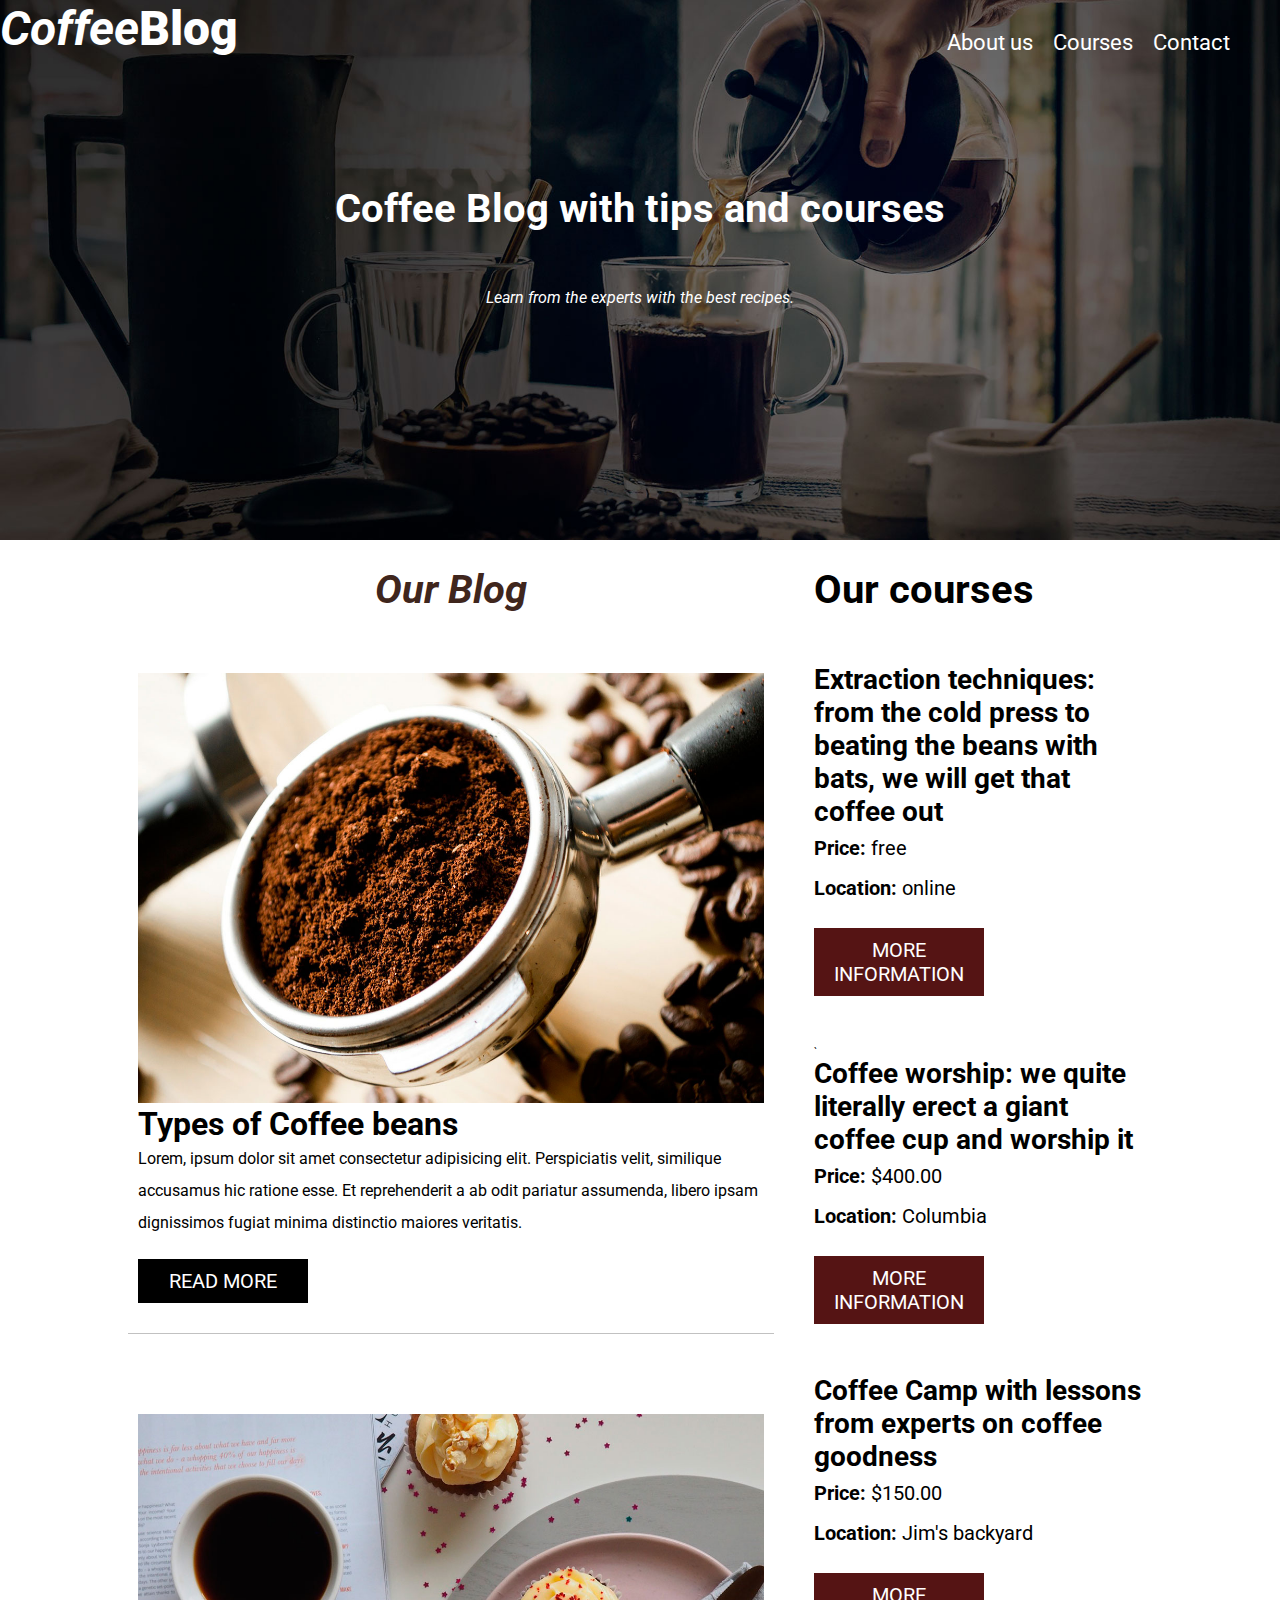
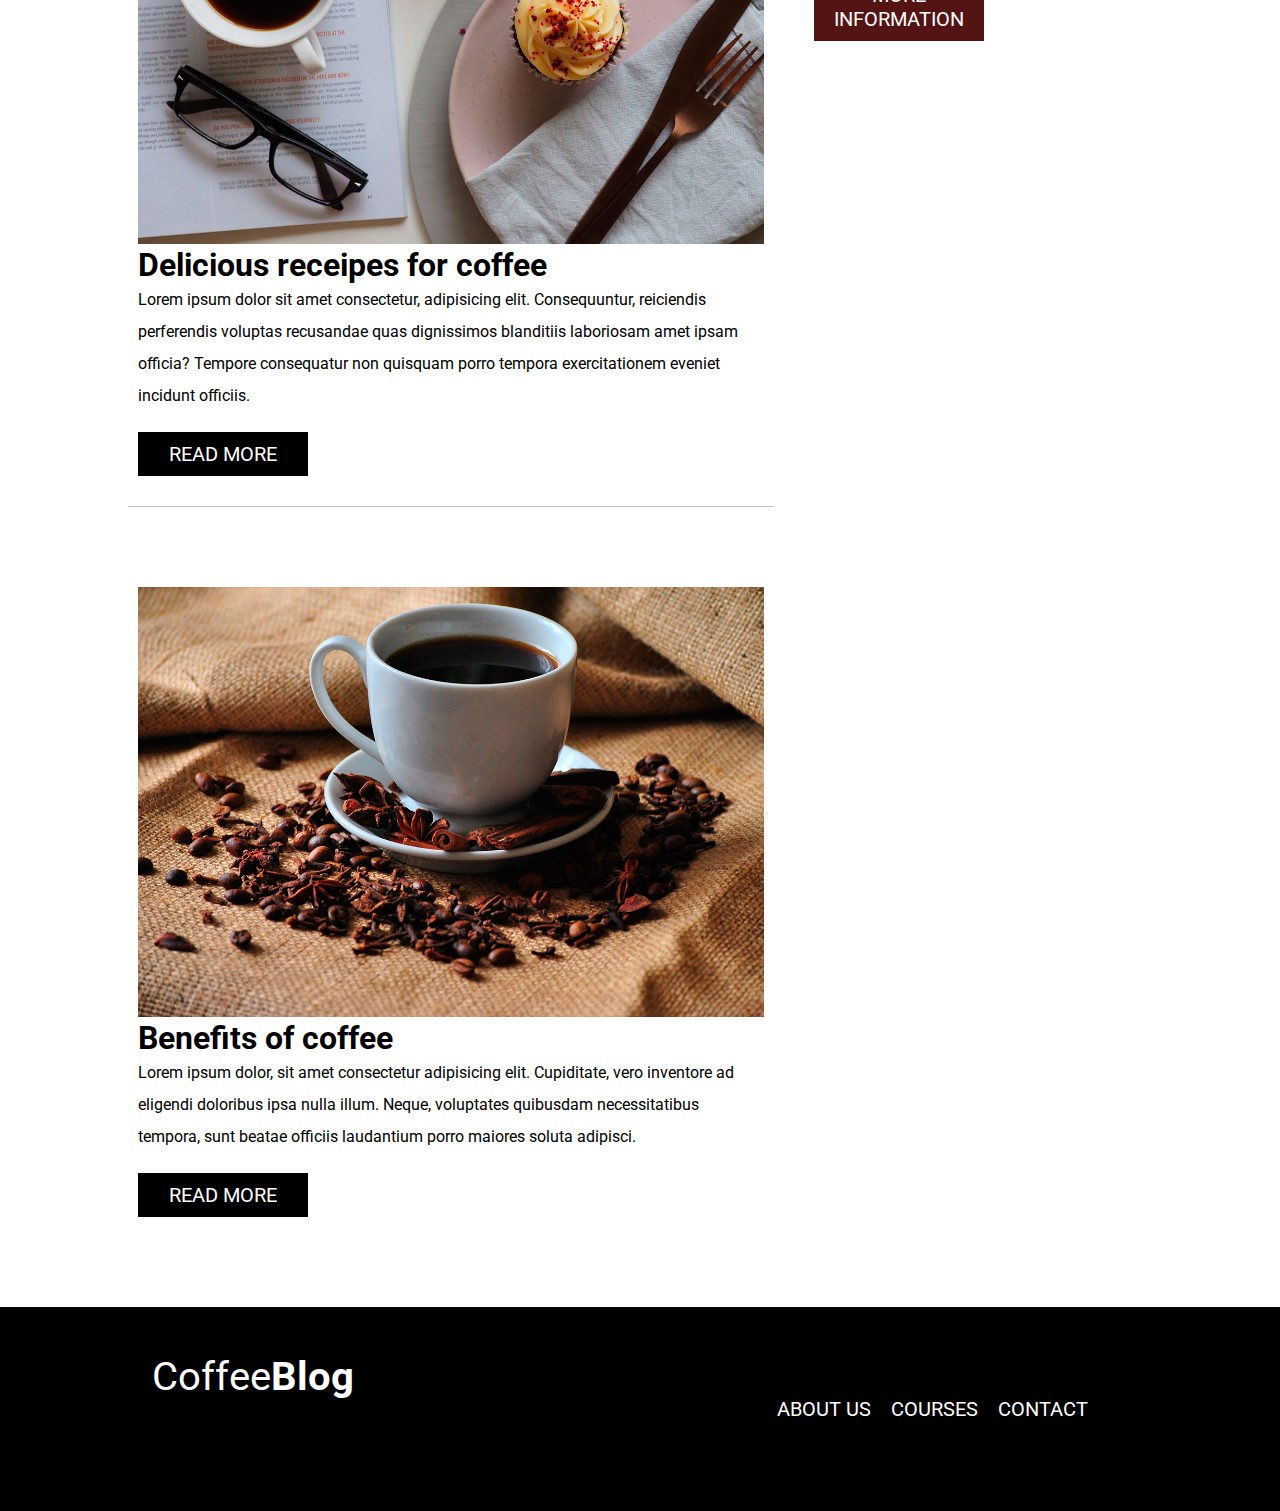
<file: index.html>
<!DOCTYPE html>
<html lang="en">
<head>
    <meta charset="UTF-8">
    <meta http-equiv="X-UA-Compatible" content="IE=edge">
    <meta name="viewport" content="width=device-width, initial-scale=1.0">
    <link rel="preconnect" href="https://fonts.gstatic.com">
    <link href="https://fonts.googleapis.com/css2?family=Roboto:wght@300;400;700&display=swap" rel="stylesheet">
    <link rel="stylesheet" href="css/style.css">
    <title>Coffee Blog</title>
</head>
<body>
    <header class="header-container">
        <div class="site-header-container">
        <div class=bar>
            <h1><a href="index.html"><em>Coffee</em><strong>Blog</strong></a></h1>

            <nav class="menu">
                <a href="about.html">About us</a>
                <a href="courses.html">Courses</a>
                <a href="contact.html">Contact</a>
            </nav>
        </div>
        <div class="text-header">
            <h2 class="center">Coffee Blog with tips and courses</h2>
            <p class="center"><em>Learn from the experts with the best recipes.</em></p>
        </div>
        </div>
    </header>

    <div class="main-container container">
        <div class="flex-wrap">
            <main class="blog">
                <h2 class="center"><em>Our Blog</em></h2>

                <!-- blog 1 -->
                <article class="blog-entry">
                    <img src="img/blog1.jpg" alt="Picture of the blog">
                    <h3>Types of Coffee beans</h3>
                    <p>Lorem, ipsum dolor sit amet consectetur adipisicing elit. Perspiciatis velit, similique accusamus hic ratione esse. Et reprehenderit a ab odit pariatur assumenda, libero ipsam dignissimos fugiat minima distinctio maiores veritatis.</p>
                    <a class="btn btn-read btn-r" href="#">Read more</a>
                </article>

                <!-- blog 2 -->
                <article class="blog-entry">  
                    <img src="img/blog2.jpg" alt="Picture of the blog">
                    <h3>Delicious receipes for coffee</h3>
                    <p>Lorem ipsum dolor sit amet consectetur, adipisicing elit. Consequuntur, reiciendis perferendis voluptas recusandae quas dignissimos blanditiis laboriosam amet ipsam officia? Tempore consequatur non quisquam porro tempora exercitationem eveniet incidunt officiis.</p>
                    <a class="btn btn-read btn-r" href="#">Read more</a>
                </article>

                <!-- blog 3 -->
                <article class="blog-entry">
                    <img src="img/blog3.jpg" alt="picture of the blog">
                    <h3>Benefits of coffee</h3>
                    <p>Lorem ipsum dolor, sit amet consectetur adipisicing elit. Cupiditate, vero inventore ad eligendi doloribus ipsa nulla illum. Neque, voluptates quibusdam necessitatibus tempora, sunt beatae officiis laudantium porro maiores soluta adipisci.</p>
                    <a class="btn btn-read btn-r" href="#">Read more</a>
                </article>
            </main>

            <aside class="courses">
                    <h2>Our courses</h2>
                    <ul>
                        <li>
                            <h4>Extraction techniques: from the cold press to beating the beans with bats, we will get that coffee out</h4>
                            <p><strong>Price:</strong> free</p>
                            <p><strong>Location:</strong> online</p>
                            <a href="#" class="btn btn-ind btn-r">More Information</a>
                        </li>
                        <li>
                        `   <h4>Coffee worship: we quite literally erect a giant coffee cup and worship it</h4>
                            <p><strong>Price:</strong> $400.00</p>
                            <p><strong>Location:</strong> Columbia</p>
                        </li>
                        <a href="#" class="btn btn-ind btn-r">More Information</a>
                        </li>
                        <li>
                            <h4>Coffee Camp with lessons from experts on coffee goodness</h4>
                            <p><strong>Price:</strong> $150.00</p>
                            <p><strong>Location:</strong> Jim's backyard</p>
                            <a href="#" class="btn btn-ind btn-r">More Information</a>
                        </li>
                    </ul>
            </aside>
        </div>
    </div> <!-- main-container -->

    <div class="media-footer">
    <footer class="site-footer">
        <div class="foot-locker">
        <p class="center"><a href="index.html">Coffee<strong>Blog</strong></a></p>
        
        <nav>
            <a class="btn btn-read" href="about.html">About us</a>
            <a class="btn btn-read" href="courses.html">Courses</a>
            <a class="btn btn-read" href="contact.html">Contact</a>
        </nav>
        </div>
    </footer>
    </div>
</body>
</html>
</file>
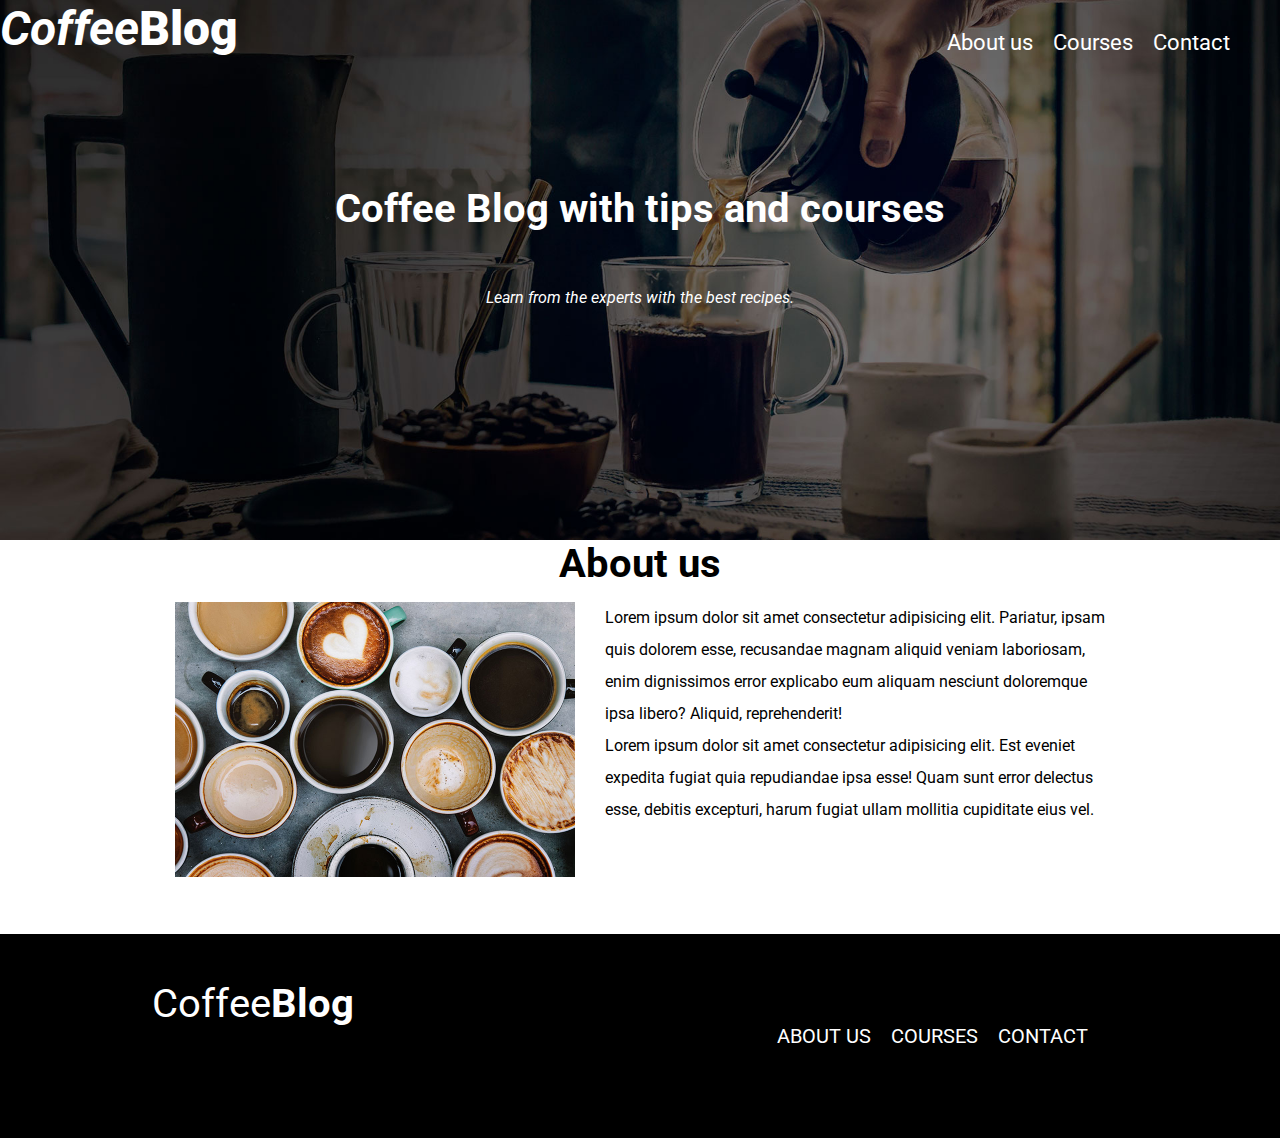
<file: about.html>
<!DOCTYPE html>
<html lang="en">
<head>
    <meta charset="UTF-8">
    <meta http-equiv="X-UA-Compatible" content="IE=edge">
    <meta name="viewport" content="width=device-width, initial-scale=1.0">
    <link rel="preconnect" href="https://fonts.gstatic.com">
    <link href="https://fonts.googleapis.com/css2?family=Roboto:wght@300;400;700&display=swap" rel="stylesheet">
    <link rel="stylesheet" href="css/style.css">
    <title>Coffee Blog</title>
</head>
<body>
    <header class="header-container">
        <div class="site-header-container">
        <div class="bar">
            <h1><a href="index.html"><em>Coffee</em><strong>Blog</strong></a></h1>
            
            <nav class="menu">
                <a href="about.html">About us</a>
                <a href="courses.html">Courses</a>
                <a href="contact.html">Contact</a>
            </nav>
        </div>
        <div class="text-header">
            <h2 class="center">Coffee Blog with tips and courses</h2>
            <p class="center"><em>Learn from the experts with the best recipes.</em></p>
        </div>
        </div>
    </header>

    <main class=container>
        <h2 class="center">About us</h2>
        <div class="about-flex"> 
        <div><img src="../img/us.jpg" alt="picture of lots of coffee cups" class="about-img"> </div><!--img-->
        <div class=about-text>
            <p>Lorem ipsum dolor sit amet consectetur adipisicing elit. Pariatur, ipsam quis dolorem esse, recusandae magnam aliquid veniam laboriosam, enim dignissimos error explicabo eum aliquam nesciunt doloremque ipsa libero? Aliquid, reprehenderit!</p>
            <p>Lorem ipsum dolor sit amet consectetur adipisicing elit. Est eveniet expedita fugiat quia repudiandae ipsa esse! Quam sunt error delectus esse, debitis excepturi, harum fugiat ullam mollitia cupiditate eius vel.</p>

        </div>
        </div><!--container-->
    </main>

    <footer class="site-footer">
        <div class="foot-locker">
        <p class="center"><a href="index.html">Coffee<strong>Blog</strong></a></p>
        
        <nav>
            <a class="btn btn-read" href="about.html">About us</a>
            <a class="btn btn-read" href="courses.html">Courses</a>
            <a class="btn btn-read" href="contact.html">Contact</a>
        </nav>
        </div>
    </footer>
</body>
</html>
</file>
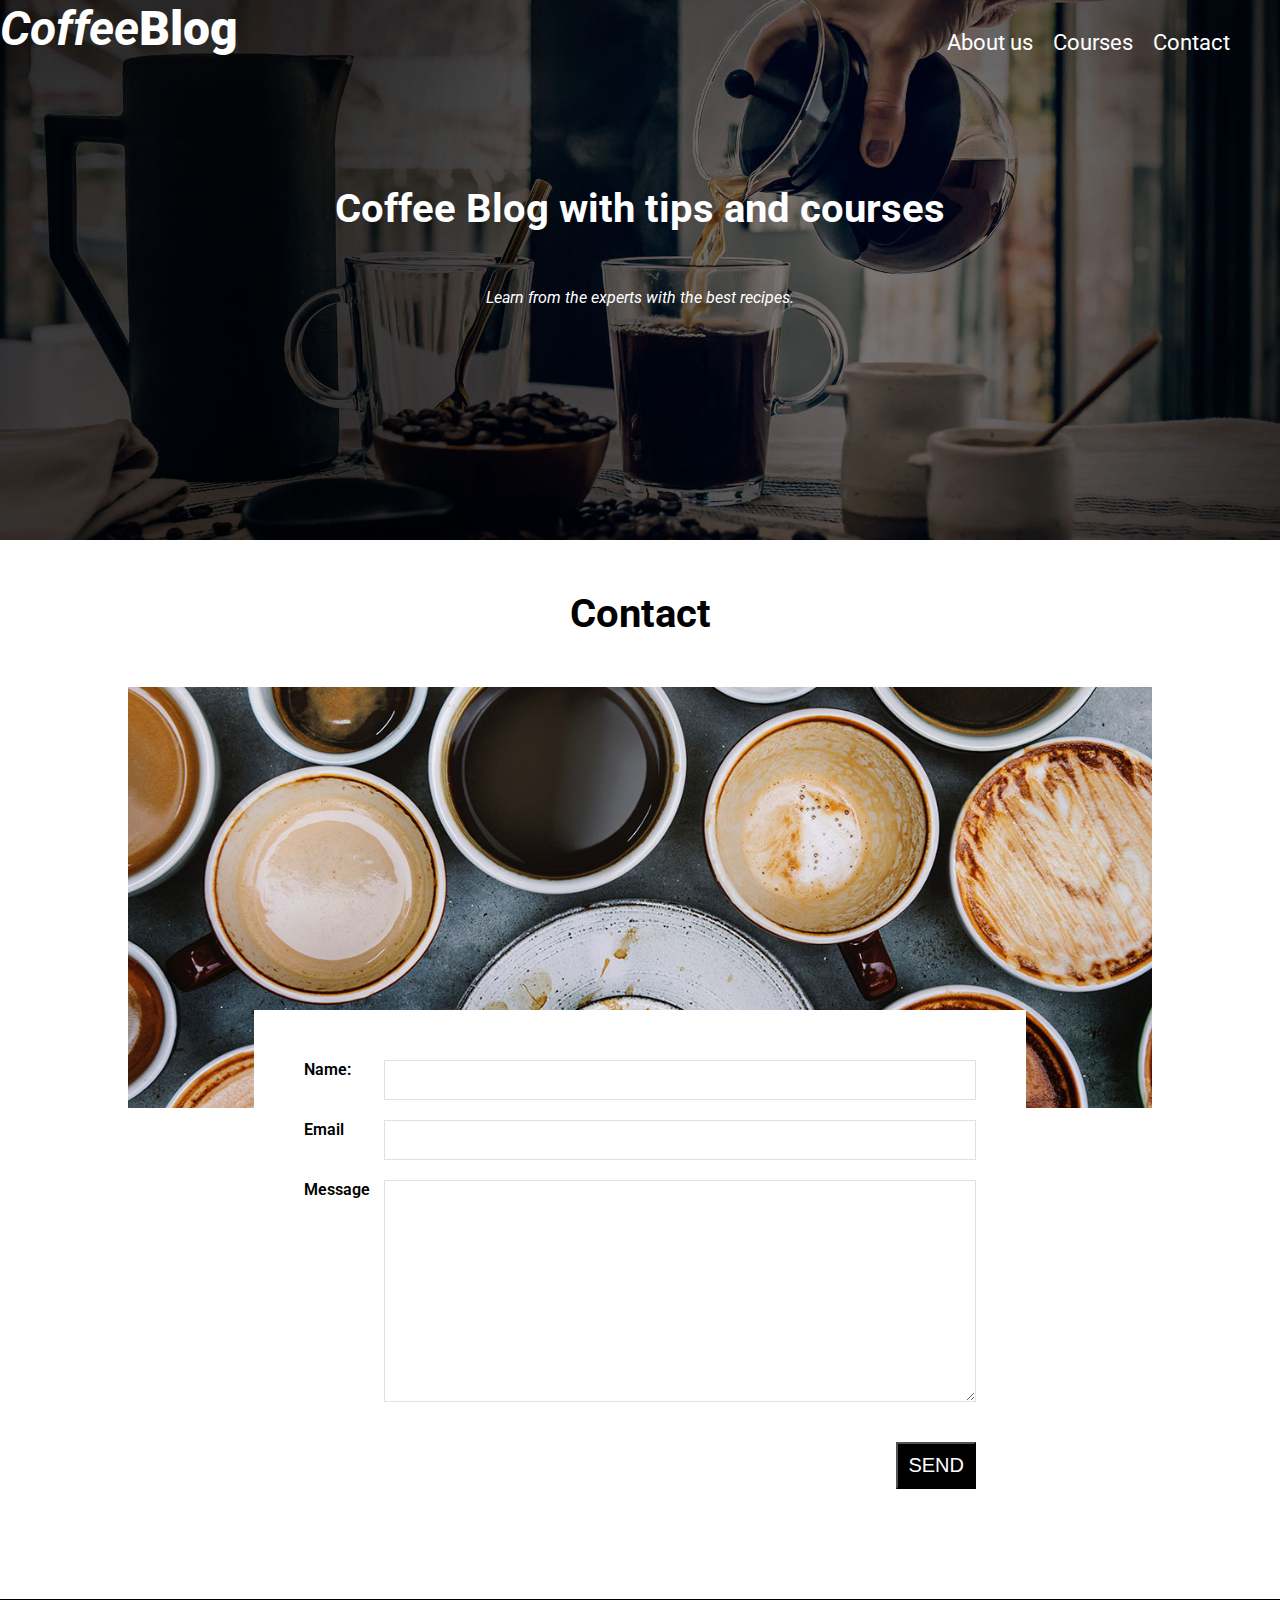
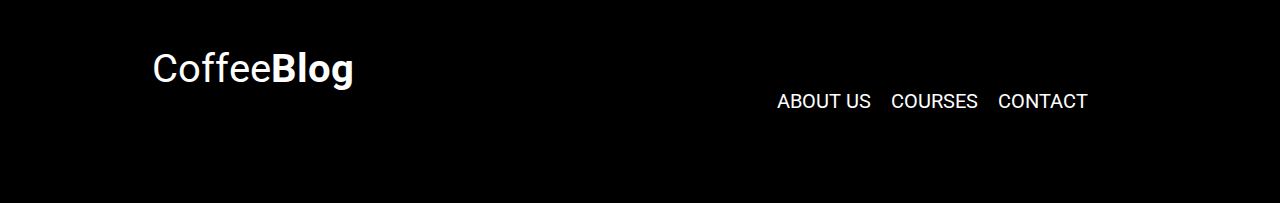
<file: contact.html>
<!DOCTYPE html>
<html lang="en">
<head>
    <meta charset="UTF-8">
    <meta http-equiv="X-UA-Compatible" content="IE=edge">
    <meta name="viewport" content="width=device-width, initial-scale=1.0">
    <link rel="preconnect" href="https://fonts.gstatic.com">
    <link href="https://fonts.googleapis.com/css2?family=Roboto:wght@300;400;700&display=swap" rel="stylesheet">
    <link rel="stylesheet" href="css/style.css">
    <title>Coffee Blog</title>
</head>
<body>
    <header class="header-container">
        <div class="site-header-container">
        <div class=bar>
            <h1><a href="index.html"><em>Coffee</em><strong>Blog</strong></a></h1>

            <nav class="menu">
                <a href="about.html">About us</a>
                <a href="courses.html">Courses</a>
                <a href="contact.html">Contact</a>
            </nav>
        </div>
        <div class="text-header">
            <h2 class="center">Coffee Blog with tips and courses</h2>
            <p class="center"><em>Learn from the experts with the best recipes.</em></p>
        </div>
        </div>
    </header>

    <main class="container">
            <h2 class="center" id="bigh2">Contact</h2>
        <div class="form-flex center-elements">
            <div class="complete">
                <img src="img/contact.jpg" alt="several cups of coffee">
            </div>
                <div class="contact-form portion-6">
                <form action="#">
                    <div class="field">
                        <label for="Name">Name:</label>
                        <input type="text" name="name" id="userName">
                    </div><!--.field-->
                    <div class="field"> 
                        <label for="email">Email</label>
                        <input type="email" name="email" id="email">
                    </div><!--.field-->
                    <div class="field">
                        <label for="msg">Message</label>
                        <textarea name="msg" id="msg"></textarea>
                    </div><!--.field-->
                </form>
                <div class="send">
                    <input class="btn btn-send" type="submit" value="send">
                </div><!--send-->
            </div>  <!-- .contact-form -->
        </div><!--form-flex-->
    </main>

    <footer class="site-footer">
        <div class="foot-locker">
        <p class="center"><a href="index.html">Coffee<strong>Blog</strong></a></p>
        
        <nav>
            <a class="btn btn-read" href="about.html">About us</a>
            <a class="btn btn-read" href="courses.html">Courses</a>
            <a class="btn btn-read" href="contact.html">Contact</a>
        </nav>
        </div>
    </footer>
</body>
</html>
</file>
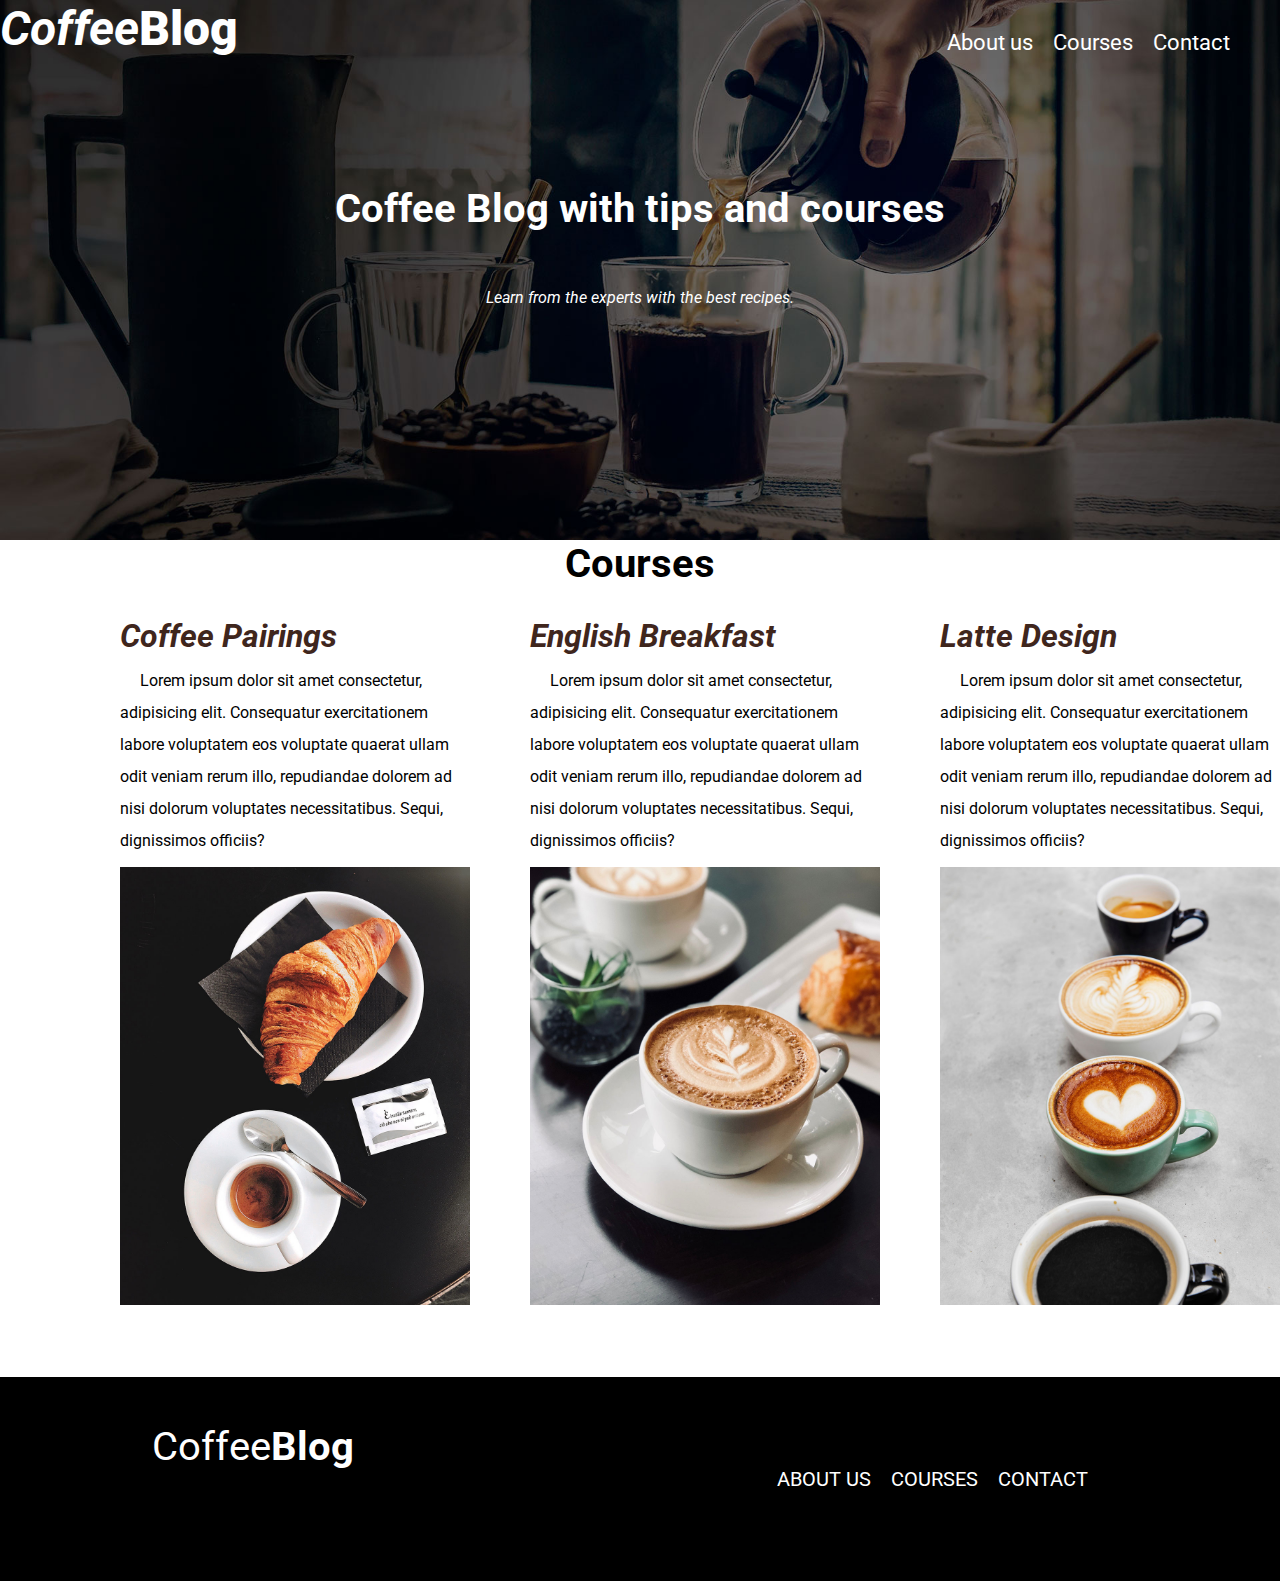
<file: courses.html>
<!DOCTYPE html>
<html lang="en">
<head>
    <meta charset="UTF-8">
    <meta http-equiv="X-UA-Compatible" content="IE=edge">
    <meta name="viewport" content="width=device-width, initial-scale=1.0">
    <link rel="preconnect" href="https://fonts.gstatic.com">
    <link href="https://fonts.googleapis.com/css2?family=Roboto:wght@300;400;700&display=swap" rel="stylesheet">
    <link rel="stylesheet" href="css/style.css">
    <title>Coffee Blog</title>
</head>
<body class="body-wrap">
    <header class="header-container">
        <div class="site-header-container">
        <div class="bar">
            <h1><a href="index.html"><em>Coffee</em><strong>Blog</strong></a></h1>
            
            <nav class="menu">
                <a href="about.html">About us</a>
                <a href="courses.html">Courses</a>
                <a href="contact.html">Contact</a>
            </nav>
        </div>
        <div class="text-header">
            <h2 class="center">Coffee Blog with tips and courses</h2>
            <p class="center"><em>Learn from the experts with the best recipes.</em></p>
        </div>
        </div>
    </header>

    <main>
        <h2 class="center">Courses</h2>        
        <div class="course-wrap">
            
            <div class="course-item">
                <h3><em>Coffee Pairings</em></h3>

                <p>Lorem ipsum dolor sit amet consectetur, adipisicing elit. Consequatur exercitationem labore voluptatem eos voluptate quaerat ullam odit veniam rerum illo, repudiandae dolorem ad nisi dolorum voluptates necessitatibus. Sequi, dignissimos officiis?</p>
                <img src="../img/course1.jpg" alt="picture of latte and croissant">
            </div>
            <div class="course-item">
                <h3><em>English Breakfast</em></h3>

                <p>Lorem ipsum dolor sit amet consectetur, adipisicing elit. Consequatur exercitationem labore voluptatem eos voluptate quaerat ullam odit veniam rerum illo, repudiandae dolorem ad nisi dolorum voluptates necessitatibus. Sequi, dignissimos officiis?</p>
                <img src="../img/course2.jpg" alt="picture of latte designs">
            </div>
            <div class="course-item">
                <h3><em>Latte Design</em></h3>
                <div>
                <p>Lorem ipsum dolor sit amet consectetur, adipisicing elit. Consequatur exercitationem labore voluptatem eos voluptate quaerat ullam odit veniam rerum illo, repudiandae dolorem ad nisi dolorum voluptates necessitatibus. Sequi, dignissimos officiis?</p>
                <img src="../img/course3.jpg" alt="picture of lattee designs">
                </div>
            </div>

        
        </div><!--grid wrapper-->

    </main>

    <footer class="site-footer">
        <div class="foot-locker">
        <p class="center"><a href="index.html">Coffee<strong>Blog</strong></a></p>
        
        <nav>
            <a class="btn btn-read" href="about.html">About us</a>
            <a class="btn btn-read" href="courses.html">Courses</a>
            <a class="btn btn-read" href="contact.html">Contact</a>
        </nav>
        </div>
    </footer>
</body>
</html>
</file>
<file: css/style.css>
/* global */
html{
    font-size:62.5%;
}
*{
    margin:0;
    padding:0;
}
body{
    font-family: 'Roboto', sans-serif;
}
h1{
    font-size:4.8rem;
    text-align:center;
}
h2{
    font-size:4rem;
}
h3{
    font-size:3.2rem;
}
h4{
    font-size:2.8rem;
}
p{
    font-size:1.6rem;
    line-height: 2;
}
img{
    max-width: 100%;
}
/* utility */
.center{
    text-align:center;
}
.container{
    width:80%;
    margin-right: auto;
    margin-left: auto;
}
.btn{
    display:block;
    text-align: center;
    padding:1rem;
    margin: 2rem 0;/*top-bottom right-left*/
    text-decoration: none;
    text-transform: uppercase;
    font-size: 2rem;
}

/* header */
.header-container{
    background-image: url(../img/banner.jpg);
    height: 60vh;
    background-size: cover;
    background-position: center center;
    color:white;
}
.header-container h1 a{
    text-decoration:none;
    color:white;
}
@media(min-width:768px){
    nav.menu{
        display:flex;
    }
    nav.menu a{
        margin-right:2rem;
        margin-bottom:0;
    }
}
nav{
    text-align:center;
    margin:3rem;
}
nav a{
    display: block;
    font-size: 2.2rem;
    color:white;
    text-decoration: none;
    margin-bottom:2rem;
}
@media(min-width:768px){
    .bar{
        display:flex;
        justify-content:space-between;
    }
}
.site-header{
    padding: 5rem;
}
@media(min-width:768px){
    .site-header{
        display:flex;
        flex-direction:column;
        justify-content:space-between;
        height: 40vh;   
    }
}
.site-header p{
    font-size: 2.8rem;
    margin-top: 1.5rem;
}
@media (max-width: 768px){
    .text-header p{
        margin-top:1rem;
    }
    .text-header h2{
        padding:1.5rem;
    }
}
.btn-read{
    background-color:black;
    color:white;
}

@media(min-width:768px){
    .header-container h2{
        margin-top: 10rem;
    }
    .header-container p{
        margin-top: 5rem;
    }
}
/* blog & courses section */


    .main-container{
    margin:2% 10%;
    }
    .flex-wrap{
        display: flex;
        flex-direction: row;
        flex-wrap: wrap;
        width: 100%; 
    }
    .blog{
        display:flex;
        flex-direction:column;
        flex:60%;
    }
    .blog h2{
        color:#3f261d;
    }
    .courses{
        display:flex;
        flex-direction:column;
        flex:30%;
        margin-left:4rem;
    }
    @media (max-width: 768px) {
        .blog, .courses {
        flex: 100%;
        }
        .courses{
        margin-left:0;
    }
    }
    .courses li{
        margin-top:5rem;
        list-style-type:none;
    }
    .blog article{
        margin-top:5rem;
    }
    .courses p{
        font-size:2rem;
    }
    .blog-entry{
        padding:1rem;
        margin-top:3rem;
        margin-bottom:2rem;
        border-bottom:1px solid #c1c1c1;
    }
    .blog-entry:last-of-type{
        border:none;
    }

    .btn-ind{
        background-color:rgb(85, 20, 20);
        color:white;
    }
    .btn-r{
        width:150px;

    }

/* About us */

.about-img{
    padding: 15px;
}
@media(min-width:768px){
    .about-img{
        max-width:400px;
        padding: 15px;
    }
}
.about-text{
    text-align:left;
    padding:15px;
}
@media(min-width:768px)
    {
    .about-flex{
        display:flex;
        justify-content: center;
        flex-direction:row;
    }
    .about-img{
        flex-basis:1fr;
    }  
    .about-text{
        flex-basis: 1fr;
        max-width: 500px;
    }
}


/* contact */

#bigh2{
    padding: 5rem;
}
@media(max-width:768){
    #bigh2{
        padding: 2rem;
    }
}
.contact-form{
    background-color:white;
    padding:5rem;
}
@media(min-width:768px){
.contact-form .field{
    display:flex;
    justify-content:space-between;
    margin-bottom:2rem;
}}

.contact-form .field label{
    font-size:1.6rem;
    flex:0 0 8rem;/*flex-basis: 8rem*/
    font-weight:600;
}
.contact-form .field input[type="text"],
.contact-form .field input[type="email"],
.contact-form .field textarea{
    border: 1px solid #e1e1e1;
    padding:1rem;
    font-size:1.6rem;
    flex:1;
}
.contact-form .field textarea{
    height:20rem;
}
@media(max-width:768px){
    .contact-form .field textarea{
        height:8rem;
    }
}
.contact-form .btn-send{
    background-color:black;
    color:white;
}
.send{
    display:flex;
    justify-content:flex-end;
}
@media(max-width:768px){
    .send{
        justify-content:flex-start;
    }
}
.contact-img{
    margin-right:auto;
    margin-left:auto;
}
@media(max-width:768px){
    .complete{
        max-width:300px;
    }
    .contact-form{
        margin-top:1rem;
    }
}
@media(min-width:768px){
    .complete{
        flex-basis:100%;
    }
    .contact-form{
        margin-top:-10rem;
    }
    .form-flex{
        display:flex;
        justify-content:space-between;
        flex-wrap:wrap;
    }
    .center-elements{
        justify-content:center;
    }
    .portion-6{
        flex-basis:calc(66.6% - 1rem);
    }
}


/* courses */

.course-wrap{
    margin: 0 2rem;
    max-width:350px;
}
.course-item{
    max-width:350px;
}
.course-item img{
    max-width:300px;
}
.course-item h3{
    color:#3f261d;
}



@media(min-width:768px){
    .course-wrap{
    margin-left:9rem;
    display:flex;
    flex-direction:row;
    justify-content:space-between;
    }
    .course-item{
        padding:3rem 3rem;
        flex:1 1 400px;
    }
    .course-item p{
        margin-top:1rem;
        text-indent:2rem;
    }
    .course-item img{
        margin-top:1rem;
        max-width:350px;
    }
}

/* footer */
.site-footer{
    background-color:black;
    margin-top: 4rem;
    padding:3rem;
}
.foot-locker{
    margin: 0 10%;
}
.site-footer p a{
    font-size:4rem;
    color:white;
    text-decoration:none;
}

.site-footer nav a{
    margin-right:2 rem;
}

@media (min-width:768px){
    .site-footer{
    display:flex;
    flex-direction:column;
    }
    .foot-locker{
        display:flex;
        justify-content:space-between;
        
    }
    .foot-locker nav{
    display:flex;
    }
}
</file>
